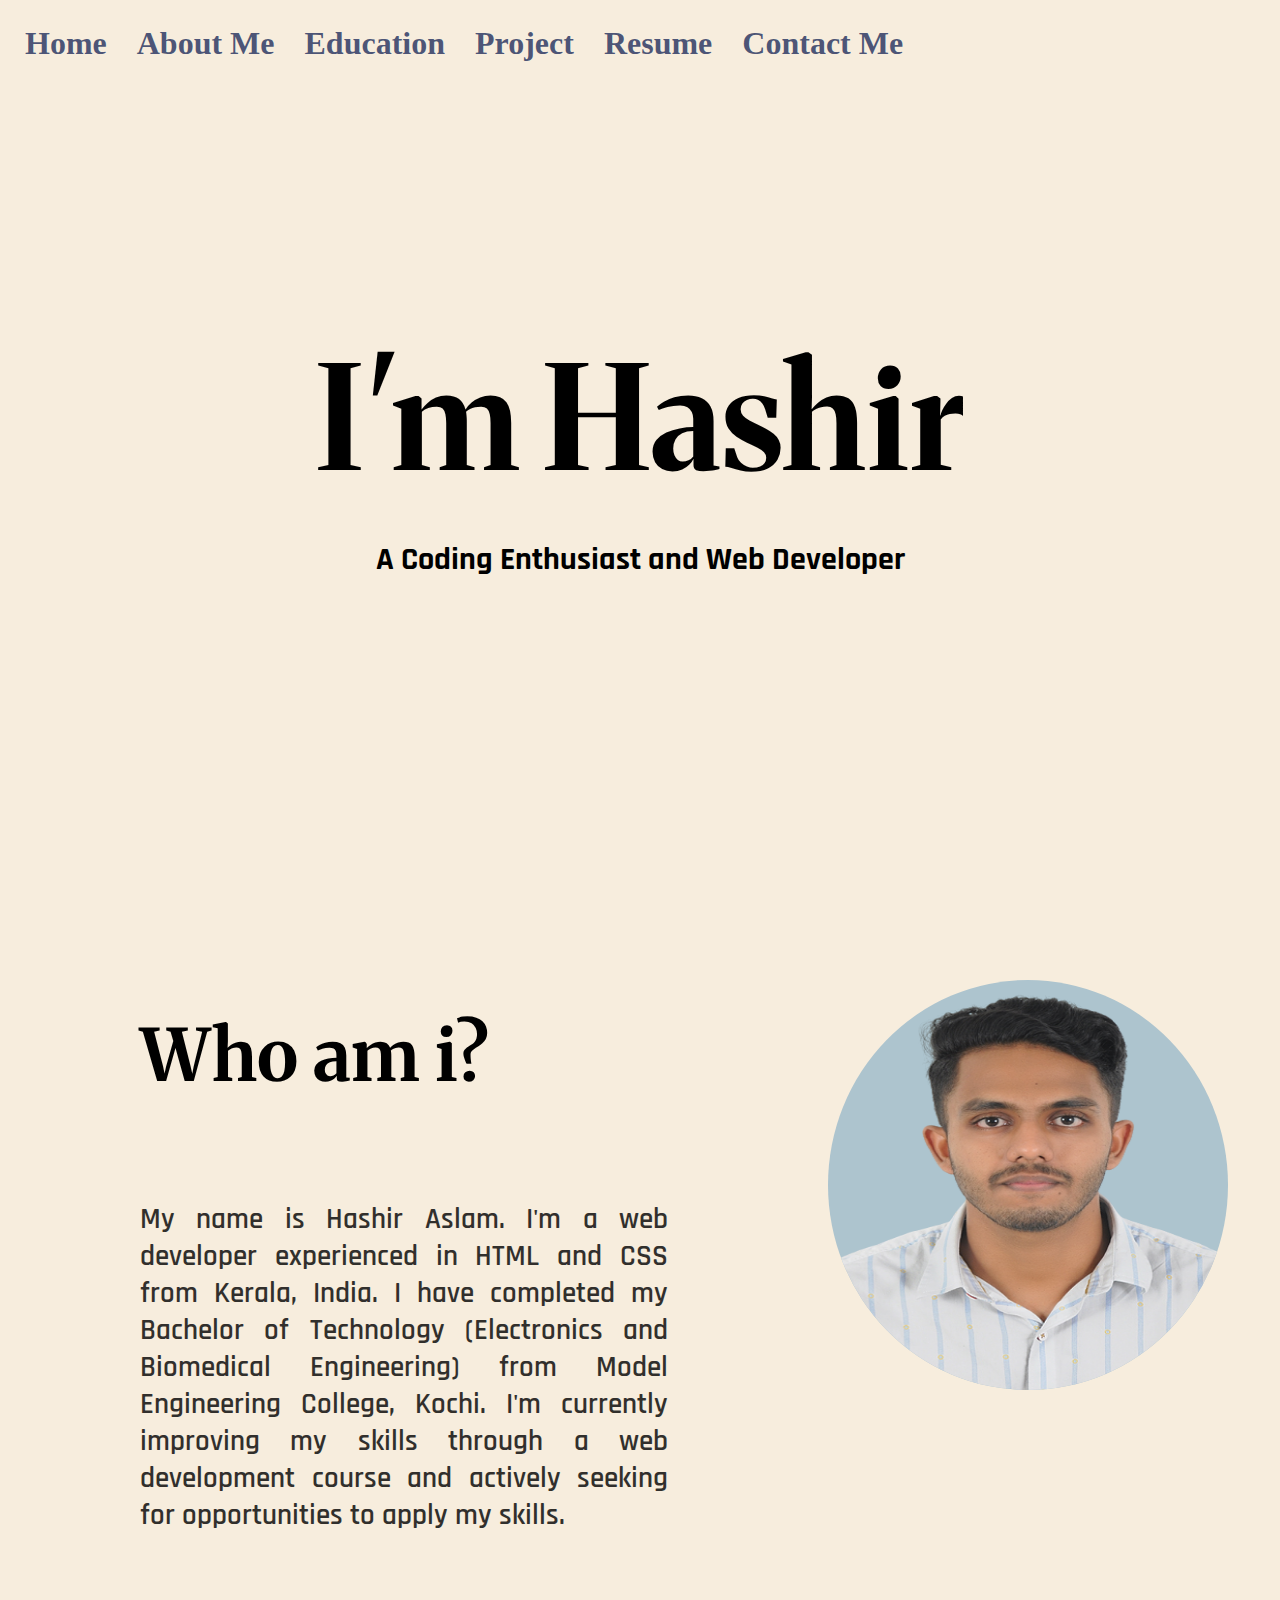
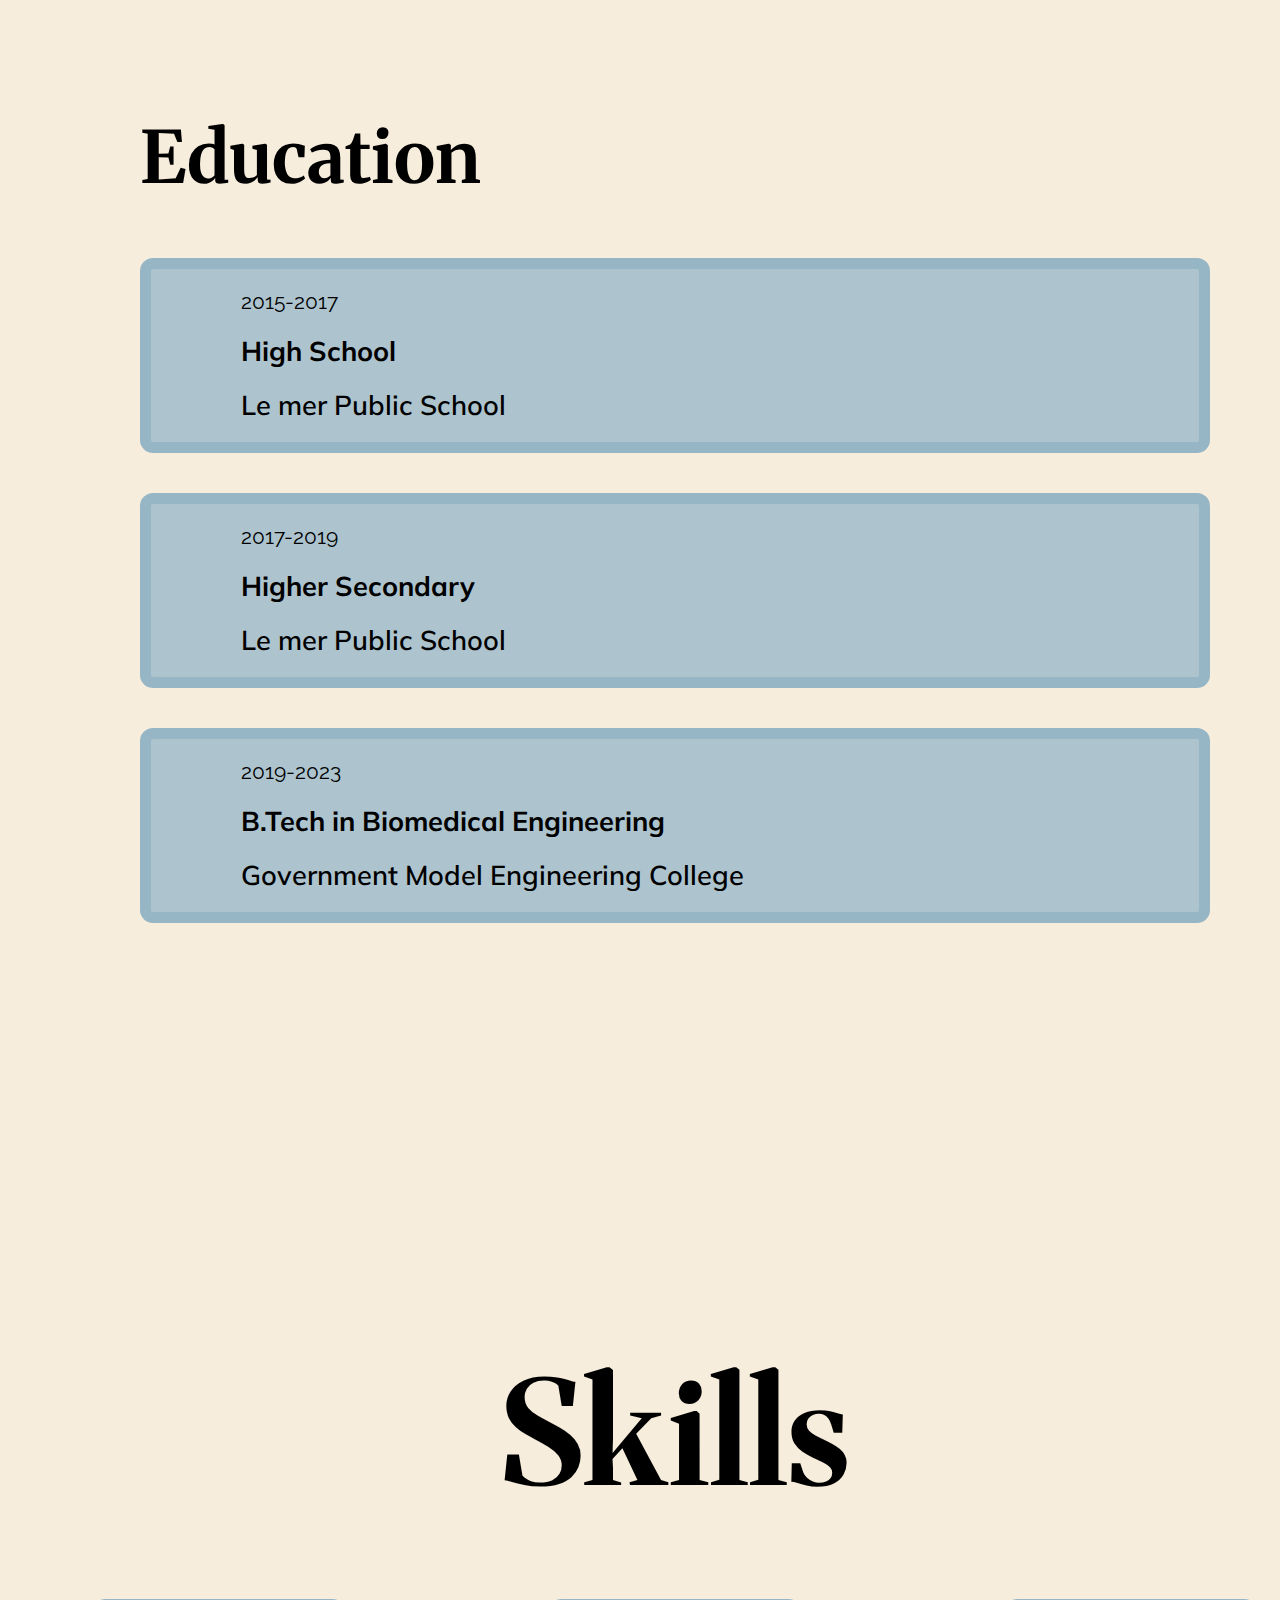
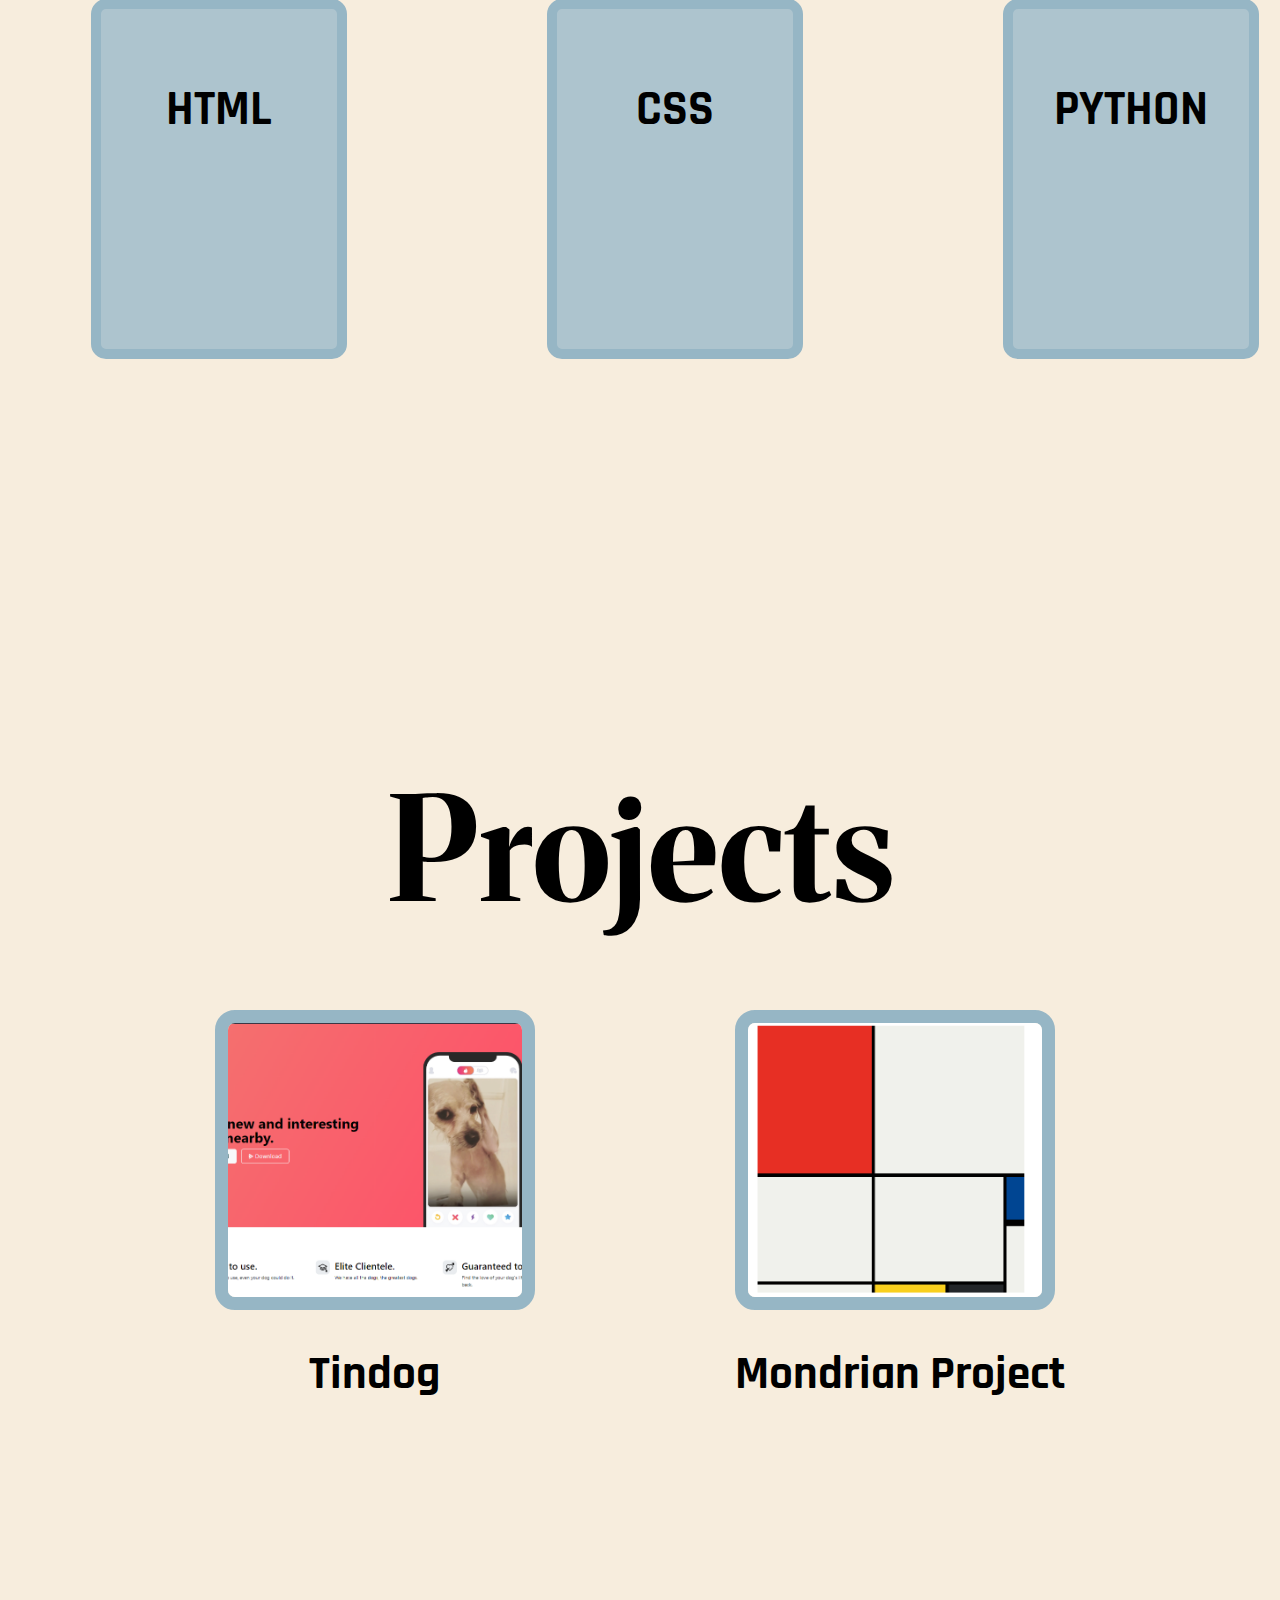
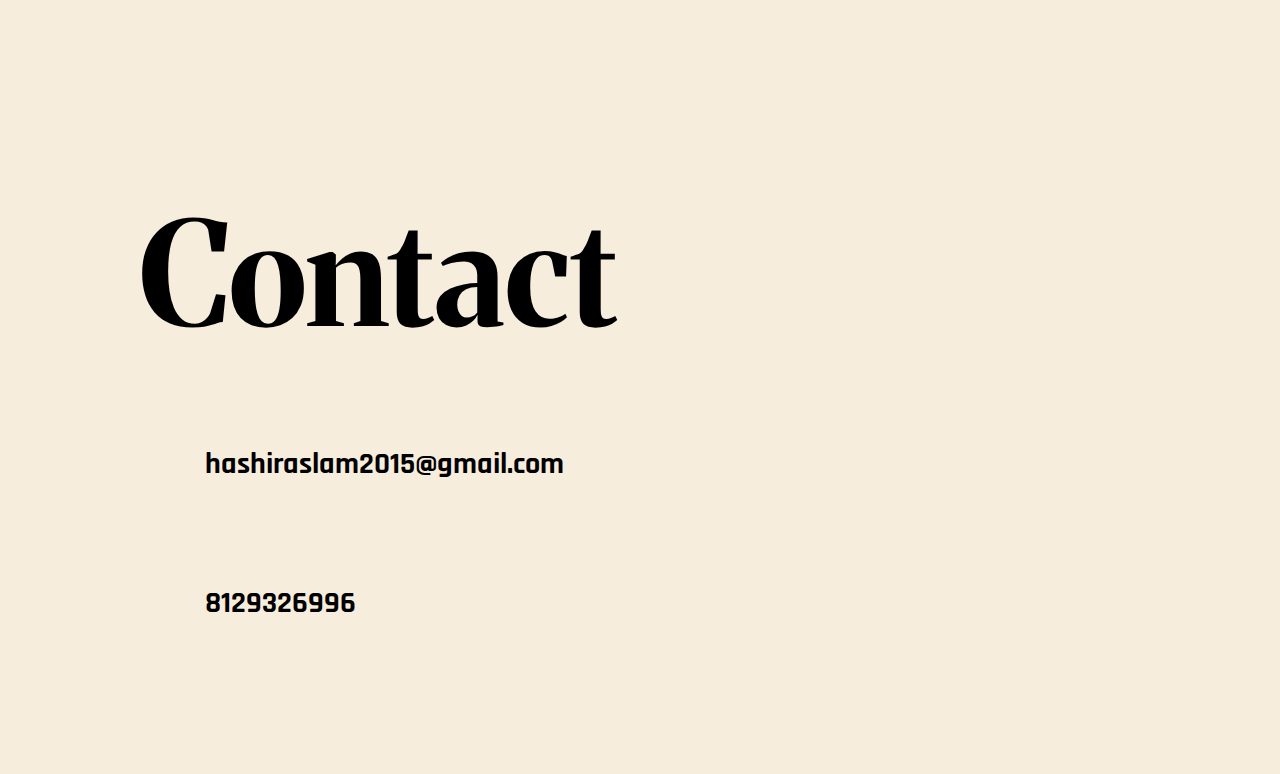
<file: index.html>
<!DOCTYPE html>
<html lang="en">
<head>
    <meta charset="UTF-8">
    <meta name="viewport" content="width=device-width, initial-scale=1.0">
    <title>Hashir Aslam</title>
    <link rel="stylesheet" href="./css/style.css">
    <link rel="stylesheet" href="https://pro.fontawesome.com/releases/v5.10.0/css/all.css" integrity="sha384-AYmEC3Yw5cVb3ZcuHtOA93w35dYTsvhLPVnYs9eStHfGJvOvKxVfELGroGkvsg+p" crossorigin="anonymous"/>
    <link rel="preconnect" href="https://fonts.googleapis.com">
    <link rel="preconnect" href="https://fonts.gstatic.com" crossorigin>
    <link rel="preconnect" href="https://fonts.googleapis.com">
    <link rel="preconnect" href="https://fonts.gstatic.com" crossorigin>
    <link href="https://fonts.googleapis.com/css2?family=Merriweather:ital@1&display=swap" rel="stylesheet">
    <link rel="preconnect" href="https://fonts.gstatic.com" crossorigin>
    <link href="https://fonts.googleapis.com/css2?family=Rajdhani&family=Slabo+27px&display=swap" rel="stylesheet">
    <link rel="preconnect" href="https://fonts.googleapis.com">
    <link rel="preconnect" href="https://fonts.gstatic.com" crossorigin>
    <link href="https://fonts.googleapis.com/css2?family=Mulish:wght@600;800&display=swap" rel="stylesheet">

    <link href="https://fonts.googleapis.com/css2?family=Raleway:wght@300&display=swap" rel="stylesheet">
    <link rel="stylesheet" href="https://pro.fontawesome.com/releases/v5.10.0/css/all.css" integrity="sha384-AYmEC3Yw5cVb3ZcuHtOA93w35dYTsvhLPVnYs9eStHfGJvOvKxVfELGroGkvsg+p" crossorigin="anonymous"/>
</head>
<body id="Container">
    <nav>
        <div class="container">
            <div class="nav">
                <!-- <div class="menu-logo">Website</div> -->
                <input type="checkbox" id="menu-toggle">
                <label for="menu-toggle" class="menu-icon">&#9776;</label>
                <ul class="navbar-list">
                    <li>
                        <h2><a href="index.html">Home</a></h2>
                    </li>
                    <li>
                        <h2><a href="#About">About Me</a></h2>
                    </li>
                    <li>
                        <h2><a href="#Education">Education</a></h2>
                    </li>
                    <li>
                        <h2><a href="#Project">Project</a></h2>
                    </li>
                    <li>
                        <!-- <h2><embed src="https://github.com/h-ashir/resume/blob/master/HashirAslam_Resume%20(1pg).pdf" type="">Resume</h2> -->
                        <h2><a href="https://github.com/h-ashir/resume/blob/master/HashirAslam_Resume%20(1pg).pdf" download>Resume</a></h2>
                     </li>
                    <li>
                        <h2><a href="#Contact">Contact Me</a></h2>
                    </li>
                </ul>
            </div>

        </div>
    </nav>
    <main>
        <section id="home">
            <div class="container hero">
                <h1>I'm Hashir</h1>
                <h3>A Coding Enthusiast and Web Developer</h3>
            </div>
        </section>
        <section id="About">
            <div class="container about">
                <h1>Who am i?</h1>
                <img src="./assets/image/Photo-removebg-preview.png" alt="my-photo">
                <p>My name is Hashir Aslam. I'm a web developer experienced in HTML and CSS from Kerala, India. I have completed my Bachelor of Technology (Electronics and Biomedical Engineering) from Model Engineering College, Kochi. I'm currently improving my skills through a web development course and actively seeking for opportunities to apply my skills.</p>
            </div>
        </section>
        <section id="Education">
            <div class="container education">
                <!-- <div class="education-body"> -->
                <div class="education-details">
                    <h1>Education</h1>
                    <div class="higher-secondary" id="edu">
                        <div class="icon">
                            <i class="fas fa-school"></i>
                        </div>
                        <div class="description">
                            <div class="education-year">2015-2017</div>
                            <div class="education-level">High School</div>
                            <div class="education-institution">Le mer Public School</div>
                        </div>
                        
                        
                    </div>
                    <div class="high-school" id="edu">
                        <div class="icon">
                            <i class="fas fa-university"></i>
                        </div>
                        <div class="description">
                            <div class="education-year">2017-2019</div>
                            <div class="education-level">Higher Secondary</div>
                            <div class="education-institution">Le mer Public School</div>
                        </div>
                        
                        
                    </div>
                    <div class="high-school" id="edu">
                        <div class="icon">
                            <i class="fas fa-graduation-cap"></i>
                        </div>
                        <div class="description">
                            <div class="education-year">2019-2023</div>
                            <div class="education-level">B.Tech in Biomedical Engineering</div>
                            <div class="education-institution">Government Model Engineering College</div>
                        </div>
                        
                        
                    </div>
                </div>
                <!-- </div> -->
            </div>
        </section>
        <section id="Skills">
            <div class="container skills">
                <div class="skill-title">
                    <h1>Skills</h1>
                </div>
                <div class="skill-description">
                    <div class="skills-tab">
                        <div class="HTML-skills skilldiv">
                            <div class="skill-icon">
                                <i class="fab fa-html5"></i>
                            </div>
                            <div class="skill-name">
                                <h3>HTML</h3>
                            </div>   
                        </div>
                    </div>
                    <div class="skills-tab">
                        <div class="CSS-skills skilldiv">
                            <div class="skill-icon">
                                <i class="fab fa-css3-alt"></i>
                            </div>
                            <div class="skill-name">
                                <h3>CSS</h3>
                            </div>
                        </div>
                    </div>
                    <div class="skills-tab">
                        <div class="python-skills skilldiv">
                            <div class="skill-icon">
                                <i class="fab fa-python"></i>
                            </div>
                            <div class="skill-name">
                                <h3>PYTHON</h3>
                            </div>
                        </div>
                    </div>
                </div>
                
            </div>
        </section>

        <section id="Project">
            <div class="container project">
                <div class="project-title">
                    <h1>Projects</h1>
                </div>
                <div class="project-description">
                    <div class="project-tab">
                        <div class="tindog project-name-div">
                            <a href="https://h-ashir.github.io/Tindog/">
                                <img src="./assets/image/Tindog.png" class="proj-img" alt="tindog-image">
                            </a>
                            <div class="project-name">
                                <h3>Tindog</h3>
                            </div>
                        </div>
                        <div class="mondrian project-name-div">
                            <a href="https://h-ashir.github.io/Mondrian-project/">
                                <img src="./assets/image/Mondrian.png" class="proj-img" alt="mondrian-image">
                            </a>
                            <div class="project-name">
                                <h3>Mondrian Project</h3>
                            </div>
                        </div>
                        
                    </div>
                </div>
            </div>
        </section>
        <section id="Contact">
            <div class="container contact">
                <div class="contact-title">
                    <h1>Contact</h1>
                </div>
                <div class="contact-descriptiom">
                    <div class="contact-tab">
                        <div class="mail">
                            <div class="contact-icon">
                                <i class="far fa-envelope"></i>
                            </div>
                            <div class="personal">
                                <a href="mailto:hashiraslam2015@gmail.com">
                                    <p>hashiraslam2015@gmail.com</p>
                                </a>
                            </div>
                        </div>
                        <div class="mail">
                            <div class="contact-icon">
                                <i class="fas fa-phone-alt"></i>
                            </div>
                            <div class="personal">
                                <a href="tel:+918129326996">
                                    <p>8129326996</p>
                                </a>
                            </div>
                        </div>
                    </div>
                </div>
            </div>

        </section>
    </main>
    
</body>
</html>
</file>
<file: css/style.css>
*{
    margin: 0;
    padding: 0;
    box-sizing: border-box;
    transition: 0.5s ease;
}
html{
    /* overflow-x: hidden; */
    scroll-padding-top: 5rem;
    scroll-behavior: smooth;
}
#Container{
    background-color: #f7eddd;
    width: 100%;
}
.nav{
    width: 100%;
    background-color: #f7eddd;
    padding: 25px;
    height: 12vh;
}
.navbar-list{
    display: flex;
    gap: 30px;
}
.nav a{
    color: rgba(0, 17, 73, 0.705)
}
li{
    list-style: none;
}
li:hover{
    transform: translateX(1rem);
}
a{
    text-decoration: none;
}
.menu-logo {
    font-size: 24px;
    font-weight: bold;
}
.menu-icon {
    font-size: 24px;
    cursor: pointer;
    display: none; /* Hide the menu icon by default */
}
#menu-toggle{
    display: none;
}
#menu-toggle:checked ~ .navbar-list {
    display: flex; /* Show the menu list when checkbox is checked */
    flex-direction: column;
    width: 150px;
    padding: 10px;
    box-shadow: 0px 0px 10px rgba(0, 0, 0, 0.2);
  }

#home{
    display: flex;
    justify-content: center;
    text-align: center;
    padding: 220px;
}
h1{
    font-family: 'Merriweather', serif;
}
h3{
    font-family: 'Rajdhani', sans-serif;
    padding-top: 30px;
}
p{
    font-family: 'Rajdhani', sans-serif;
}
h2{
    font-size: 2rem;
    /* transition: color 200ms cubic-bezier(0.4, 0, 1, 1); */
}
.hero h1{
    font-size: 9rem;
}
.hero h3{
    font-size: 2rem;
}
#About{
    display: flex;
    flex-direction: column;
}
.about{
    display: grid;
    grid-template-columns: 1.3fr 1fr;
    grid-template-rows: 1fr 1fr;
    grid-gap: 50px;
}
.about:nth-child(1){
    width: 85vw;
    margin-left: 140px;
}
.about img{
    border-radius: 50%;
    background-color: #ADC4CE;
    height: 410px;
    width: 400px;
    margin-top: 180px;
    grid-row: span 2;
    margin-left: 110px;
}

.about h1{
    font-size: 4.5rem;
    margin-top: 210px;
    margin-bottom: 50px;
}
.about p{
    text-align: justify;
    font-size: 1.8rem;
    font-weight: 600;
    opacity: 0.8;
}

.education{
    padding: 70px;
    padding-top: 160px;
    margin-left: 70px;
    height: 100%;
}
.education-details h1{
    font-size: 4.5rem;
    padding-bottom: 25px;
}
.education-year{
    font-family: 'Raleway', sans-serif;
    font-size: 1.3rem;
}
.education-level{
    font-family: 'Mulish', sans-serif;
    font-weight:bolder;
    font-size: 1.7rem;
}
.education-institution{
    font-family: 'Mulish', sans-serif;
    font-weight: 600;
    font-size: 1.7rem;
}
#edu{
    margin-top: 30px;
    display: flex;
    background-color: #ADC4CE;
    border: 11px solid rgb(150, 182, 197);
    border-radius: 13px;
    padding: 20px;
    margin-bottom: 40px;
}
.description{
    display: flex;
    flex-direction: column;
    gap: 20px;
    /* margin-left: 20px; */
}
.icon{
    display: flex;
    justify-content: center;
    align-items: center;
    margin-right: 10px;
    height: 60px;
    width: 60px;
    border-radius: 50%;
}
.fa-school{
    color: rgb(0, 8, 122);
    font-size: 2.1rem;
}
.fa-university{
    color: rgb(0, 8, 122);
    font-size: 2.5rem;
}
.fa-graduation-cap{
    color: rgb(0, 8, 122);
    font-size: 2.5rem;
}

#Skills{
    padding: 70px;
    padding-top: 160px;
    margin-left: 70px;
    height: 100%;
}
.skill-title{
    display: flex;
    justify-content: center;
    font-size: 4.5rem;
    margin-top: 150px;
}
.skill-description{
    width: 100%;
    display: flex;
    gap: 30px;
    justify-content:center;
    margin-top: 25px;
    gap: 200px;
    padding: 50px;
}
.skills-tab{
    display: flex;
    justify-content: space-evenly;
    padding: 40px;
    min-width: 20vw;
    height: 40vh;
    background-color: #ADC4CE;
    border: 10px solid rgb(150, 182, 197);
    border-radius: 15px;
}
.skill-icon{
    display: flex;
    justify-content: center;
}
.fa-html5{
    font-size: 7.5rem;
}
.fa-css3-alt{
    font-size: 7.5rem;
}
.fa-python{
    font-size: 7.5rem;
}
.skill-name h3{
    font-size: 3rem;
}

#Project{
    padding: 70px;
    margin-top: 180px;
    padding-top: 100px;
}
.project-title{
    display: flex;
    justify-content: center;
    font-size: 4.5rem;
}
.project-description{
    width: 100%;
}
.project-tab{
    margin-top: 70px;
    display: flex;
    justify-content: center;
    gap: 200px;
    cursor: pointer;
}
.project-tab .mondrian:hover{
    transform: translateY(-1rem);
}
.project-tab .tindog:hover{
    transform: translateY(-1rem);
}
.project-name{
    display: flex;
    justify-content: center;
    font-size: 2.5rem;
}
.proj-img{
    width: 25vw;
    border: 13px solid rgb(150, 182, 197);
    border-radius: 20px;
    height: 300px;
    object-fit: cover;
}
.project-name-div:hover img{
    transform: scale(1.05);
}

.contact{
    padding: 70px;
    padding-top: 260px;
    height: 85vh;
    margin-left: 70px;
    height: 100vh;
}
.contact-tab{
    display: grid;
    grid-template-rows: 1fr 1fr;
    grid-gap: 40px;
}
.mail{
    display: flex;
    flex-direction: row;
    gap: 15px;
    padding: 5px;
    margin-top: 50px;
}
a{
    text-decoration: none;
}
.contact-title{
    padding-top: 50px;
    margin-bottom: 25px;
    font-size: 4.5rem;
}
.personal p{
        font-size: 1.9rem;
        color: black;
        font-weight: bold;
}
.contact-icon{
    width: 45px;
    display: flex;
    justify-content: center;
    align-items: center;
    border-radius: 50%;
}
.fa-envelope{
    font-size: 2.1rem;
}
.fa-phone-alt{
    font-size: 2.1rem;
}

@media(max-width: 768px){
    #Container{
       width: 100%;
    }
    .navbar-list {
        display: none;
        flex-direction: column;
        background-color: #EEE0C9;
        position: absolute;
        top: 60px;
        right: 0;
        width: 100%;
        padding: 10px;
        transform: translateX(-200%); /* Start offscreen */
        transition: transform 0.3s ease-in-out;
        box-shadow: -20px -17px 15px rgba(0, 0, 0, 0.2);
    }
    #menu-toggle:checked ~ .navbar-list {
        display: flex;
    }
    .menu-icon {
        display: block;
    }
    .nav {
        padding: 15px;
        height: auto;
    }
    .navbar-list{
        display: none;
    }
    #menu-toggle:checked ~ .nav-list {
        display: block; /* Show the menu list when checkbox is checked */
        transform: translateX(0);  
    }
    #home{
        display: flex;
        width: 750px;
    }
    .hero h1{
        font-size: 5.5rem;
    }
    .hero h3{
        font-size: 1.4rem;
    }
    .about{
        display: grid;
        grid-template-rows: 0.5fr 0.7fr 2fr;
        grid-template-columns: 1fr 1fr 1fr;
        grid-gap: 0px;
    }
    .about:nth-child(1){
        margin-left: 0;
    }
    .about h1{
        text-align: center; 
        margin-left: 0;
        grid-row: 1;
        width: 720px;
    }
    .about img{
        position: relative;
        left: 9rem;
        height: 200px;
        width: 200px;
        grid-row: 2;
        margin-top: 0;
        margin-bottom: 0px;
    }
    .about p{
        grid-row: 3;
        /* min-width: 80vw; */
        width: 630px;
        text-align: left;
        margin-left: 60px;
    }
    #Skills{
        margin: 0;
        margin-left: 0px;
        padding-left: 0;
        padding-top: 40px;
        width: 765px;
    }
    .skills{
        display: flex;
        flex-direction: column;
        align-items: center;
        margin-left: 0px;
        min-width: 740px;
    }
    .skilldiv{
        display: flex;
        flex-direction: column;
        align-items: center;
    }
    .skill-title{
        display: flex;
        justify-content: center;
    }
    .skill-title h1{
        position: relative;
        font-size: 4.2rem;
        width: 155px;
    }
    .skill-description{
        display: flex;
        flex-direction: column;
        gap: 100px;
        width: 500px;
        margin-top: 0;
    }
    .skill-name h3{
        font-size: 1.8rem;
    }
    .skills-tab{
        display: flex;
        align-self: center;
        width: 46vw;
        height: 40vw;
    } 
    .skilldiv{
        display: flex;
        flex-direction: column;
        justify-content: center;
    }
    .skill-icon .fab{
        font-size: 4rem;
    }
    .education{
        margin-left: 0;
        padding-top: 0px;
        padding-right: 0;
    }
    .education-details{
        display: flex;
        flex-direction: column;
        margin-left: 10px;
        padding-left: 0;
        min-width: 550px;
    }
    .education-details h1{
        position: relative;
        left: 110px;
    }
    #Project{
        display: flex;
        flex-direction: column;
        width: 740px;
    }
    .project{
        display: flex;
        flex-direction: column;
    }
    .project-title h1{
        font-size: 4.2rem;
    }
    .project-name h3{
        font-size: 2.2rem;
    }
    .project-tab{
        min-width: 300px;
        display: flex;
        flex-direction: column;
        align-items: center;
    }
    .proj-img{
        min-width: 65vw;
        height: 60vh;
        margin-left: 0px;
    }
    .contact{
        margin: 0;
        margin-bottom: 100px;
    }
    .contact-title{
        margin-bottom: 0;
    }
    .contact-title h1{
        font-size: 4.3rem;
    }
    .contact-tab{
        display: grid;
        grid-gap: 0;
    }
}
</file>
